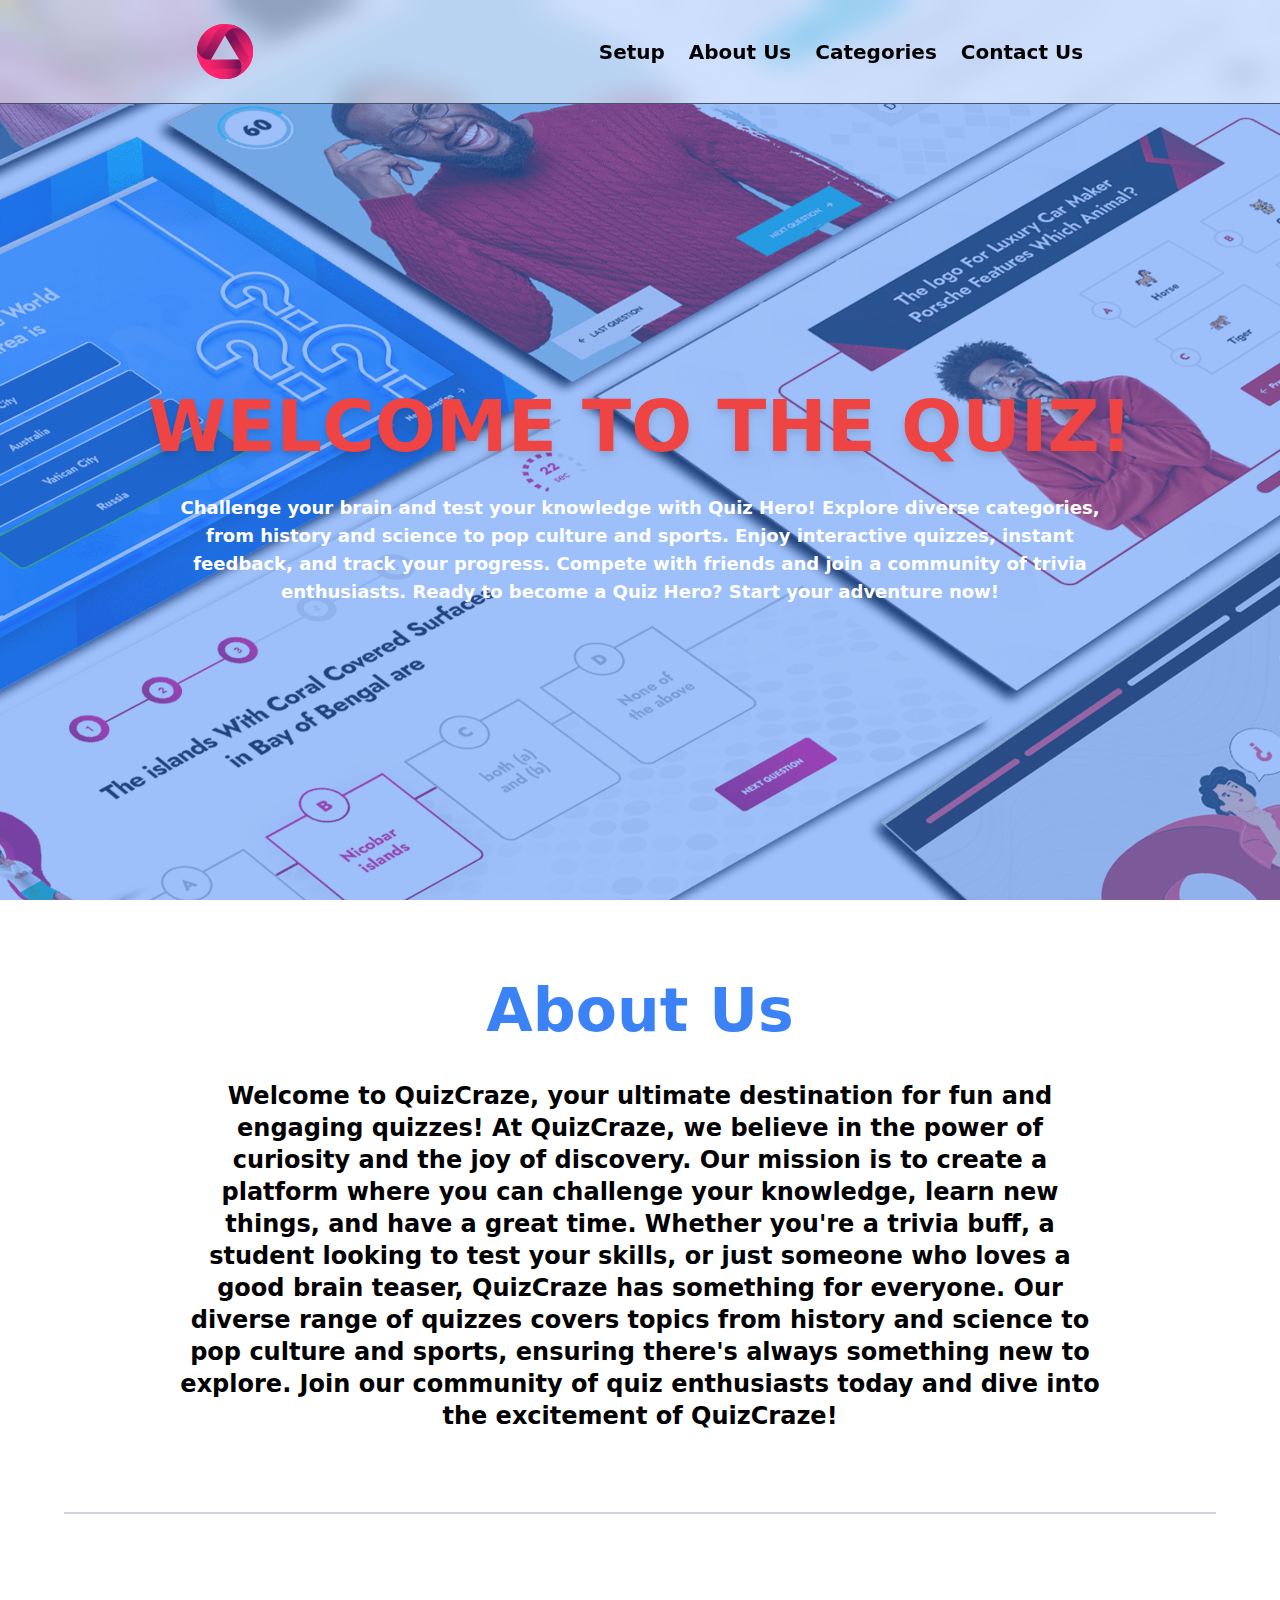
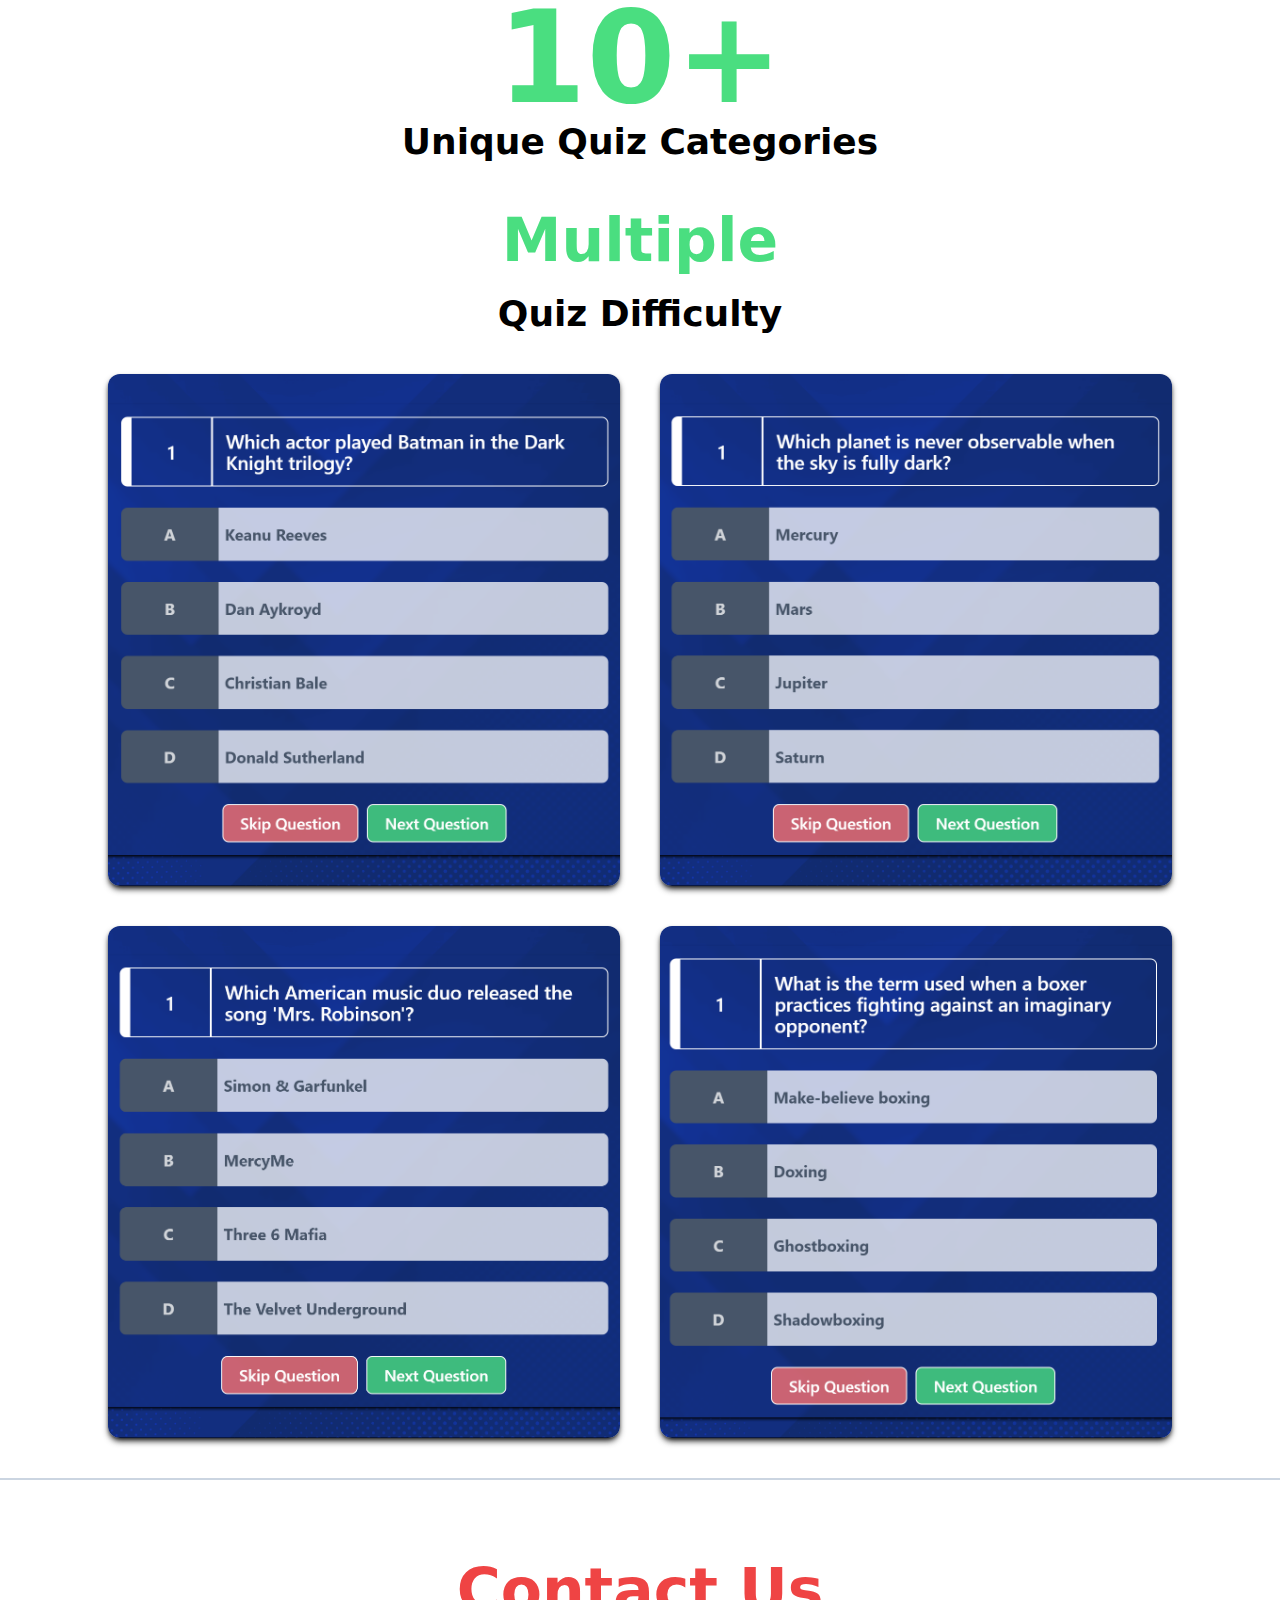
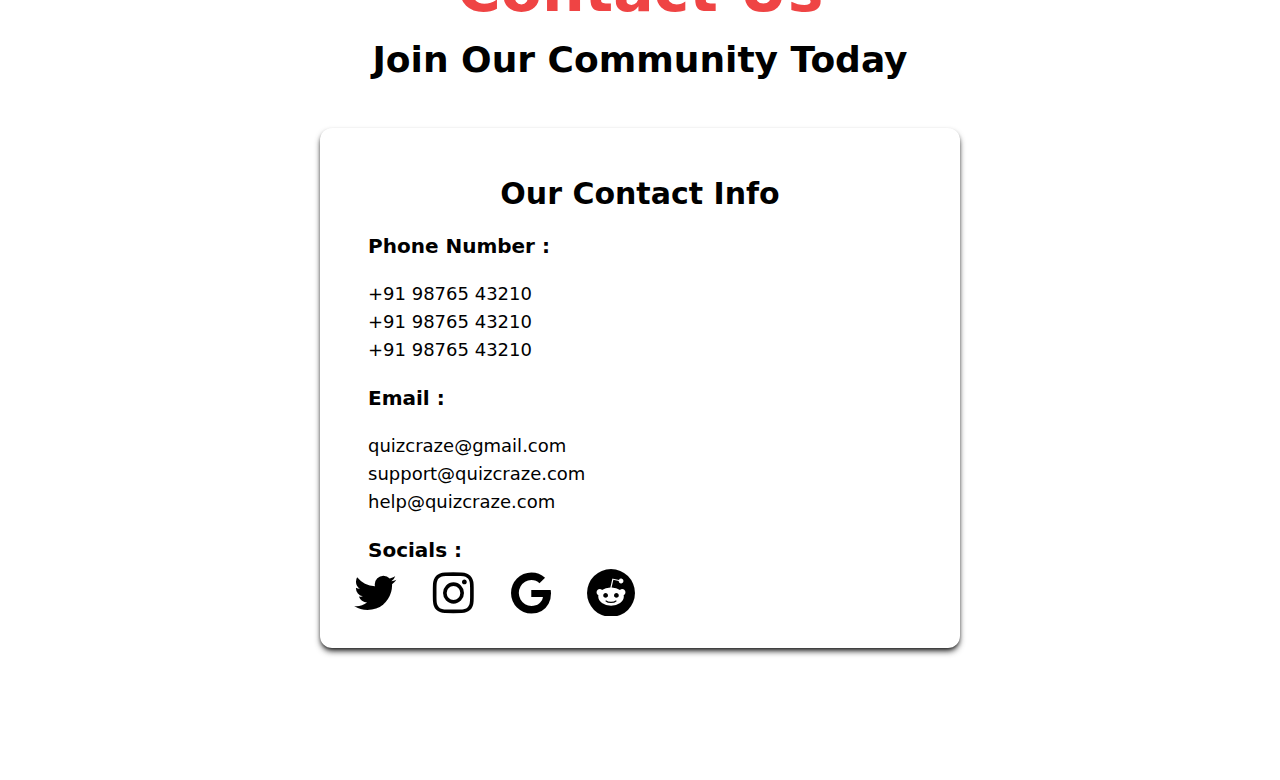
<file: index.html>
<!DOCTYPE html>
<html lang="en" class="scroll-smooth">

<head>
  <meta charset="UTF-8" />
  <meta name="viewport" content="width=device-width, initial-scale=1.0" />
  <title>QuizCraze | Home</title>
  <link rel="stylesheet" href="/src/output.css" />
  <link rel="stylesheet" href="https://cdnjs.cloudflare.com/ajax/libs/font-awesome/4.7.0/css/font-awesome.min.css">
  <link rel="stylesheet" href="index.css" />
  <script src="index.js" defer></script>
  <link rel="icon" href="/public/logo.png">
</head>

<body>

  <!-- Navbar -->
  <div
    class="p-6 w-full flex justify-between sm:justify-around items-center border-b-[1px] border-slate-600 backdrop-blur-md z-50 fixed text-xl bg-white/50">
    <div>
      <a href="index.html"><img src="/public/logo.png" alt="logo" /></a>
    </div>

    <div class="sm:flex gap-6 items-center font-semibold hidden">
      <a href="/setup.html" class="hover:underline">
        <div>Setup</div>
      </a>
      <a href="/index.html#about" class="hover:underline">
        <div>About Us</div>
      </a>
      <a href="/index.html#category" class="hover:underline">
        <div>Categories</div>
      </a>
      <a href="/index.html#contact" class="hover:underline">
        <div>Contact Us</div>
      </a>
    </div>

    <div class="sm:hidden cursor-pointer" onclick="toggleHamburger(this)">
      <div class="bar1"></div>
      <div class="bar2"></div>
      <div class="bar3"></div>
    </div>

    <div class="hidden absolute top-0 left-0 text-nowrap min-w-[50vw]" id="hamburger-menu">
      <div
        class="h-screen absolute p-10 max-w-[85vw] min-w-[50vw] left-0 top-0 z-50 bg-[#242323e0] backdrop-blur-xl flex flex-col gap-20 items-center transition-all duration-500">
        <div>
          <img src="/public/logo.png" alt="logo" />
        </div>

        <div class="flex flex-col gap-6 items-center font-semibold text-white">
          <a href="/setup.html" class="hover:underline">
            <div>Setup</div>
          </a>
          <a href="/index.html#about" class="hover:underline">
            <div>About Us</div>
          </a>
          <a href="/index.html#category" class="hover:underline">
            <div>Categories</div>
          </a>
          <a href="/index.html#contact" class="hover:underline">
            <div>Contact Us</div>
          </a>
        </div>
      </div>
    </div>
  </div>

  <!-- Hero Section -->
  <div class="h-screen w-full hero flex items-center justify-center relative">
    <div class="absolute w-full h-screen bg-blue-500/50 -z-0"></div>
    <div class="text-center md:pt-32 relative z-10 max-w-[1000px]">
      <h1 class="font-bold drop-shadow-lg text-4xl md:text-7xl text-red-500">
        WELCOME TO THE QUIZ!
      </h1>
      <p class="px-6 md:mx-30 my-4 md:my-8 text-base md:text-lg text-white font-bold w-full">
        Challenge your brain and test your knowledge with Quiz Hero! Explore
        diverse categories, from history and science to pop culture and
        sports. Enjoy interactive quizzes, instant feedback, and track your
        progress. Compete with friends and join a community of trivia
        enthusiasts. Ready to become a Quiz Hero? Start your adventure now!
      </p>
    </div>
  </div>

  <!-- About Us Section -->
  <div class="w-[90%] mx-auto py-20 flex justify-center items-center flex-col gap-10 border-b-2 border-slate-300"
    id="about">
    <h1 class="text-center text-6xl text-wrap font-bold text-blue-500">About Us</h1>
    <p class="max-w-[80%] text-center text-2xl font-semibold">Welcome to QuizCraze, your ultimate destination for fun
      and engaging quizzes! At QuizCraze, we believe in the power of
      curiosity and the joy of discovery. Our mission is to create a platform where you can challenge your knowledge,
      learn
      new things, and have a great time. Whether you're a trivia buff, a student looking to test your skills, or just
      someone
      who loves a good brain teaser, QuizCraze has something for everyone. Our diverse range of quizzes covers topics
      from
      history and science to pop culture and sports, ensuring there's always something new to explore. Join our
      community of
      quiz enthusiasts today and dive into the excitement of QuizCraze!
    </p>
  </div>

  <!-- Categories section -->
  <div class=" pt-20 w-full border-b-2 border-slate-300" id="category">
    <h1 class="text-center text-9xl text-green-400 font-bold">10+</h1>
    <h1 class="text-center text-4xl font-semibold ">Unique Quiz Categories</h1>
    <br>
    <br>
    <h1 class="text-center text-6xl text-green-400 font-bold">Multiple</h1>
    <br>
    <h1 class="text-center text-4xl font-semibold ">Quiz Difficulty</h1>

    <div class="flex flex-wrap gap-10 justify-center items-center w-full py-10">
      <img src="/public/category 1.png" class="w-[90%] sm:w-[40%] rounded-xl shadow-md shadow-black/80"
        alt="category 1">
      <img src="/public/category 2.png" class="w-[90%] sm:w-[40%] rounded-xl shadow-md shadow-black/80"
        alt="category 1">
      <img src="/public/category 3.png" class="w-[90%] sm:w-[40%] rounded-xl shadow-md shadow-black/80"
        alt="category 1">
      <img src="/public/category 4.png" class="w-[90%] sm:w-[40%] rounded-xl shadow-md shadow-black/80"
        alt="category 1">
    </div>
  </div>

  <!-- Contact Section -->
  <div class="py-20 min-h-screen flex items-center flex-col" id="contact">
    <h1 class="text-center text-6xl text-red-500 font-bold">Contact Us</h1>
    <h1 class="text-center text-4xl font-semibold pt-5">Join Our Community Today</h1>
    <br>
    <br>
    <div class="min-w-[50%] p-12 shadow-md shadow-black/80 flex flex-col gap-5 justify-center rounded-xl">
      <h3 class="text-3xl font-bold text-center">Our Contact Info</h3>
      <h5 class="text-xl font-semibold">Phone Number :</h5>
      <div>

        <p class="text-lg ">+91 98765 43210</p>
        <p class="text-lg ">+91 98765 43210</p>
        <p class="text-lg ">+91 98765 43210</p>
      </div>
      <h5 class="text-xl font-semibold">Email :</h5>
      <div>

        <p class="text-lg ">quizcraze@gmail.com</p>
        <p class="text-lg ">support@quizcraze.com</p>
        <p class="text-lg ">help@quizcraze.com</p>
      </div>
      <h5 class="text-xl font-semibold">Socials :</h5>
      <div class="flex flex-wrap gap-16 items-center justify-start">

        <a href="https://www.x.com" class="fa fa-twitter scale-[3]"></a>
        <a href="https://www.instagram.com" class="fa fa-instagram scale-[3]"></a>
        <a href="https://www.gmail.com" class="fa fa-google scale-[3]"></a>
        <a href="https://www.reddit.com" class="fa fa-reddit scale-[3]"></a>
      </div>
    </div>
</body>

</html>
</file>
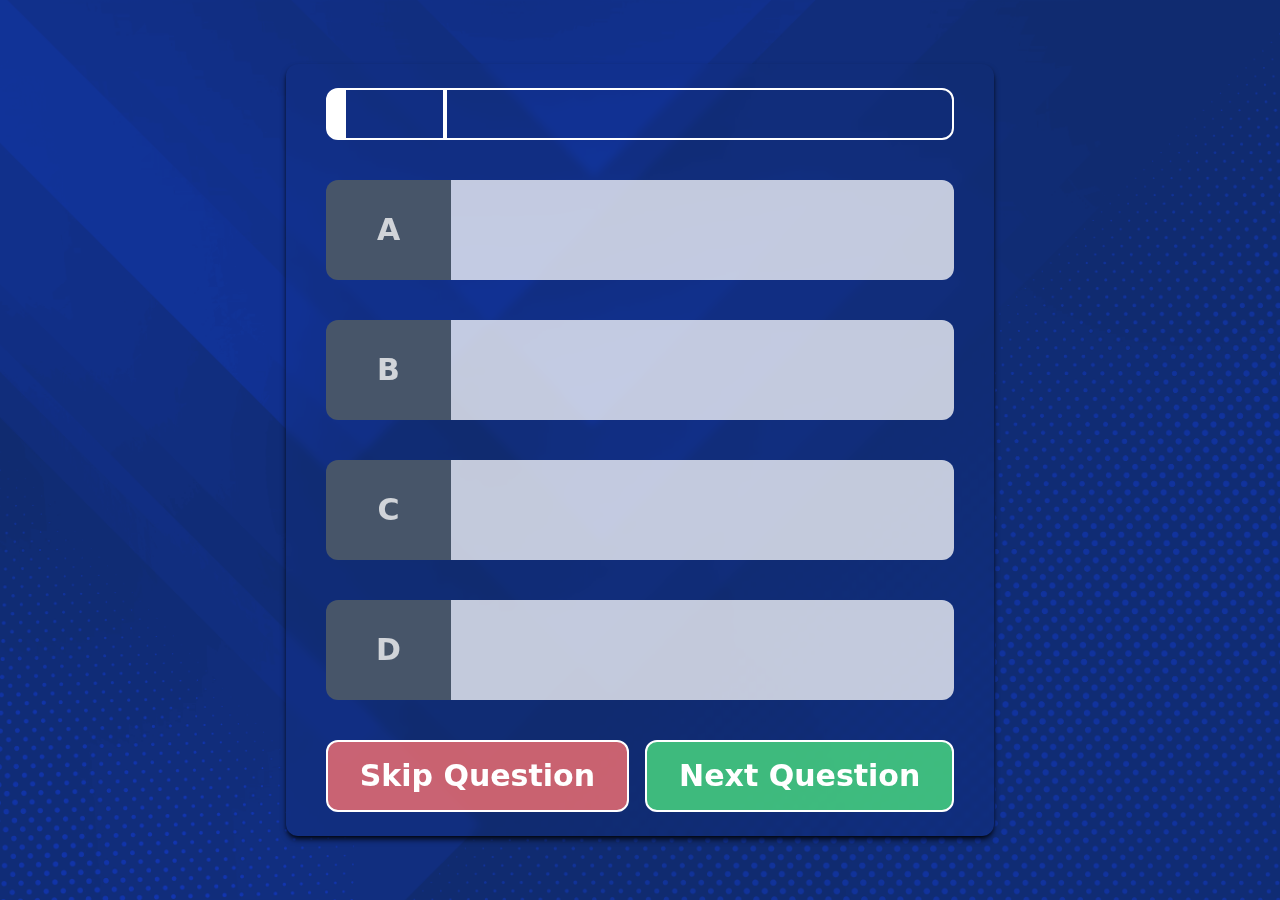
<file: quiz.html>
<!DOCTYPE html>
<html lang="en">

<head>
    <meta charset="UTF-8">
    <meta name="viewport" content="width=device-width, initial-scale=1.0">
    <title>QuizCraze | Quiz</title>
    <link rel="stylesheet" href="/src/output.css">
    <link rel="stylesheet" href="quiz.css">
    <script src="quiz.js" defer></script>
    <link rel="icon" href="/public/logo.png">
</head>

<body>
    <div class="quiz-bg min-h-screen flex flex-col items-center justify-center">
        <div
            class="backdrop-blur-sm max-w-[1000px] min-w-[50%] py-6 shadow-md shadow-black/80 rounded-xl p-10 flex flex-col items-center justify-center gap-10">

            <div class="flex w-full">

                <div class="w-[20%] text-4xl font-semibold text-white border-2 border-white rounded-tl-xl rounded-bl-xl p-6 border-l-[20px] flex justify-center items-center"
                    id="question-number">
                </div>
                <div class="w-[90%] text-4xl font-semibold text-white border-2 border-white rounded-tr-xl rounded-br-xl p-6"
                    id="question">
                </div>
            </div>
            <div id="option-wrapper" class=" flex flex-col justify-center items-center gap-10 w-full">
                <div class="flex w-full">
                    <div
                        class="bg-slate-600 w-[20%] min-h-[100px] rounded-tl-xl rounded-bl-xl flex justify-center items-center text-white/75 font-bold text-3xl py-4">
                        A</div>
                    <div
                        class="bg-white/75 w-[80%] min-h-[100px] rounded-tr-xl rounded-br-xl flex px-3 items-center text-slate-600 font-bold text-3xl option cursor-pointer py-4">
                    </div>
                </div>
                <div class="flex w-full">
                    <div
                        class="bg-slate-600 w-[20%] min-h-[100px] rounded-tl-xl rounded-bl-xl flex justify-center items-center text-white/75 font-bold text-3xl py-4">
                        B</div>
                    <div
                        class="bg-white/75 w-[80%] min-h-[100px] rounded-tr-xl rounded-br-xl flex px-3 items-center text-slate-600 font-bold text-3xl option cursor-pointer py-4">
                    </div>
                </div>
                <div class="flex w-full">
                    <div
                        class="bg-slate-600 w-[20%] min-h-[100px] rounded-tl-xl rounded-bl-xl flex justify-center items-center text-white/75 font-bold text-3xl py-4">
                        C</div>
                    <div
                        class="bg-white/75 w-[80%] min-h-[100px] rounded-tr-xl rounded-br-xl flex px-3 items-center text-slate-600 font-bold text-3xl option cursor-pointer py-4">
                    </div>
                </div>
                <div class="flex w-full">
                    <div
                        class="bg-slate-600 w-[20%] min-h-[100px] rounded-tl-xl rounded-bl-xl flex justify-center items-center text-white/75 font-bold text-3xl py-4">
                        D</div>
                    <div
                        class="bg-white/75 w-[80%] min-h-[100px] rounded-tr-xl rounded-br-xl flex px-3 items-center text-slate-600 font-bold text-3xl option cursor-pointer py-4">
                    </div>
                </div>
            </div>
            <div class="flex flex-wrap gap-4">

                <div>
                    <button id="skip"
                        class="text-3xl text-white font-semibold border-2 border-white rounded-xl p-4 px-8 bg-red-400/80 hover:bg-red-600">
                        Skip Question
                    </button>
                </div>
                <div id="next" class="pointer-events-none">
                    <button
                        class="text-3xl text-white font-semibold border-2 border-white rounded-xl p-4 px-8 bg-green-400/80 hover:bg-green-600">
                        Next Question
                    </button>
                </div>
            </div>
        </div>
    </div>
</body>

</html>
</file>
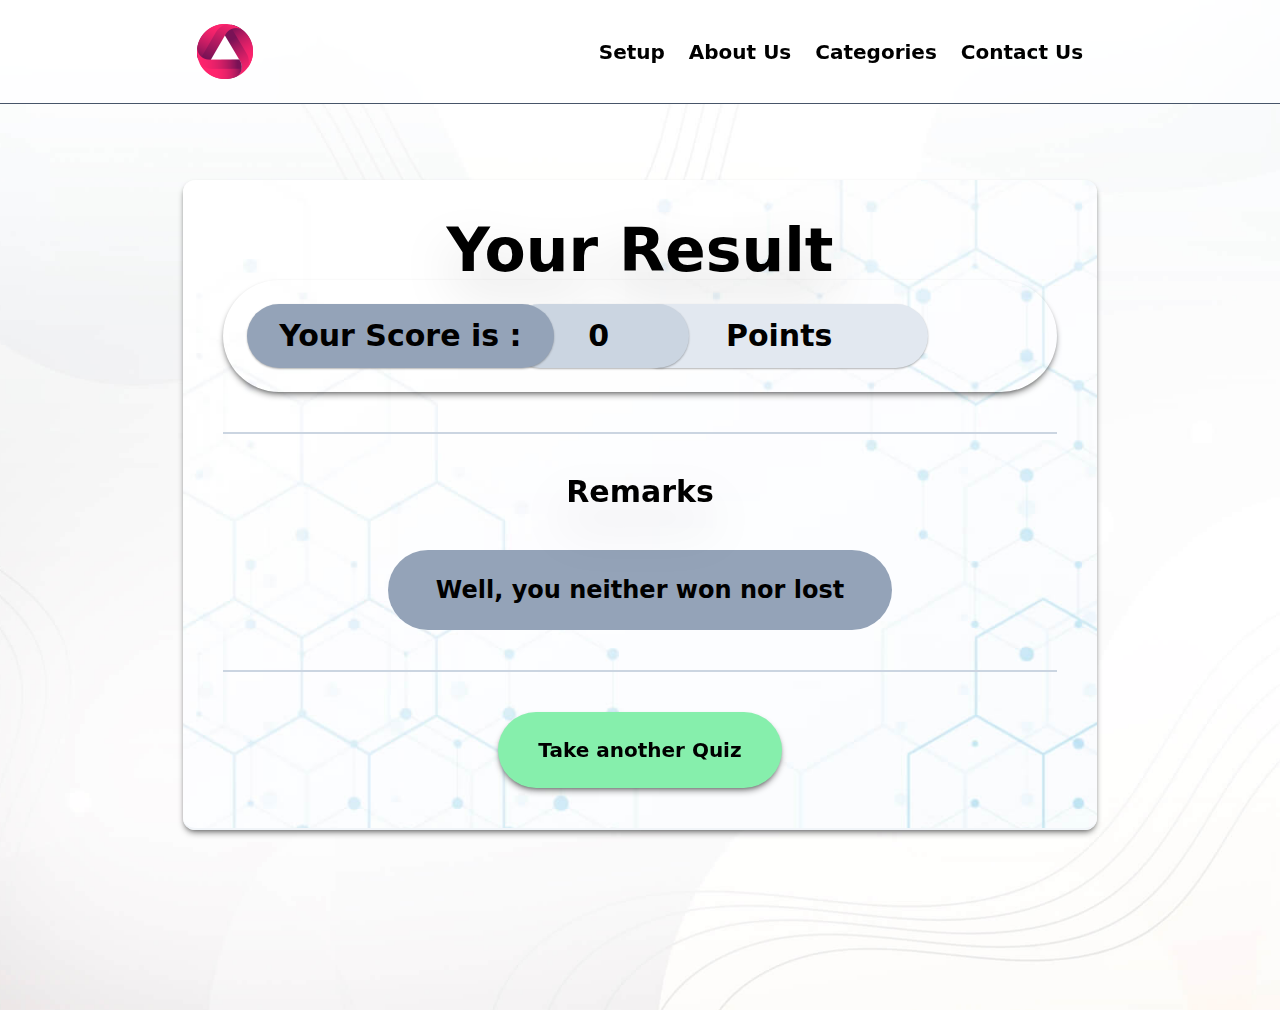
<file: result.html>
<!DOCTYPE html>
<html lang="en">

<head>
    <meta charset="UTF-8">
    <meta name="viewport" content="width=device-width, initial-scale=1.0">
    <title>QuizCraze | Result</title>
    <link rel="stylesheet" href="/src/output.css">
    <link rel="stylesheet" href="result.css">
    <script src="result.js" defer></script>
    <script src="index.js" defer></script>
    <link rel="icon" href="/public/logo.png">
</head>

<body>
    <!-- Navbar -->
    <div
        class="p-6 w-full flex justify-between sm:justify-around items-center border-b-[1px] border-slate-600 backdrop-blur-md z-50 fixed text-xl bg-white/50">
        <div>
            <a href="index.html"><img src="/public/logo.png" alt="logo" /></a>
        </div>

        <div class="sm:flex gap-6 items-center font-semibold hidden">
            <a href="/setup.html" class="hover:underline">
                <div>Setup</div>
            </a>
            <a href="/index.html#about" class="hover:underline">
                <div>About Us</div>
            </a>
            <a href="/index.html#category" class="hover:underline">
                <div>Categories</div>
            </a>
            <a href="/index.html#contact" class="hover:underline">
                <div>Contact Us</div>
            </a>
        </div>

        <div class="sm:hidden cursor-pointer" onclick="toggleHamburger(this)">
            <div class="bar1"></div>
            <div class="bar2"></div>
            <div class="bar3"></div>
        </div>

        <div class="hidden absolute top-0 left-0 text-nowrap min-w-[50vw]" id="hamburger-menu">
            <div
                class="h-screen absolute p-10 max-w-[85vw] min-w-[50vw] left-0 top-0 z-50 bg-[#242323e0] backdrop-blur-xl flex flex-col gap-20 items-center transition-all duration-500">
                <div>
                    <img src="/public/logo.png" alt="logo" />
                </div>

                <div class="flex flex-col gap-6 items-center font-semibold text-white">
                    <a href="/setup.html" class="hover:underline">
                        <div>Setup</div>
                    </a>
                    <a href="/index.html#about" class="hover:underline">
                        <div>About Us</div>
                    </a>
                    <a href="/index.html#category" class="hover:underline">
                        <div>Catogories</div>
                    </a>
                    <a href="/index.html#contact" class="hover:underline">
                        <div>Contact Us</div>
                    </a>
                </div>
            </div>
        </div>
    </div>

    <div class="result-bg min-h-screen w-full flex justify-center py-[20vh]">
        <div id="result-box-bg"
            class="min-h-[50vh] min-w-[60%] flex flex-col gap-10 items-center justify-center text-4xl md:text-5xl rounded-xl shadow-md shadow-black/40 p-4 md:p-10 border-b-2 border-slate-100 px-6">
            <div class="border-b-2 border-slate-300 pb-10">

                <h1 class="text-center font-semibold text-6xl drop-shadow-2xl">Your Result</h1>
                <div
                    class="flex flex-col sm:flex-row items-center w-full sm:shadow-md sm:shadow-black/40 sm:rounded-full sm:p-6">
                    <div class="w-full sm:w-auto flex justify-center md:justify-start">
                        <div
                            class="rounded-full shadow-sm shadow-black/30 p-4 flex bg-slate-400 z-50 w-full sm:w-auto text-3xl font-semibold h-16 justify-center items-center sm:px-8 text-nowrap">
                            Your Score is :
                        </div>
                    </div>
                    <div class="w-full sm:w-auto flex justify-center md:justify-center">
                        <div id="result"
                            class="rounded-full shadow-sm shadow-black/30 p-4 sm:px-20 bg-slate-300 z-40 text-center flex justify-center items-center w-full sm:w-auto text-3xl font-semibold h-16 sm:-left-[25%] sm:relative">
                        </div>
                    </div>
                    <div class="w-full sm:w-auto flex justify-center md:justify-end">
                        <div
                            class="rounded-full shadow-sm shadow-black/30 p-4 flex bg-slate-200 z-30 w-full sm:w-auto justify-center items-center text-3xl font-semibold h-16 sm:-left-[35%] sm:relative sm:px-24">
                            Points</div>
                    </div>
                </div>
            </div>

            <div class="border-b-2 border-slate-300 pb-10 flex flex-col justify-center items-center w-full gap-10">


                <h1 class="text-center font-semibold text-3xl drop-shadow-2xl">Remarks</h1>
                <div id="remarks" class="rounded-full p-6 text-2xl bg-slate-400 font-semibold px-12"></div>

            </div>

            <a href="/setup.html"><button
                    class="text-xl font-semibold shadow-md shadow-black/40 backdrop-blur-md rounded-full p-6 px-10 bg-green-300">Take
                    another Quiz</button></a>

        </div>
    </div>


</body>

</html>
</file>
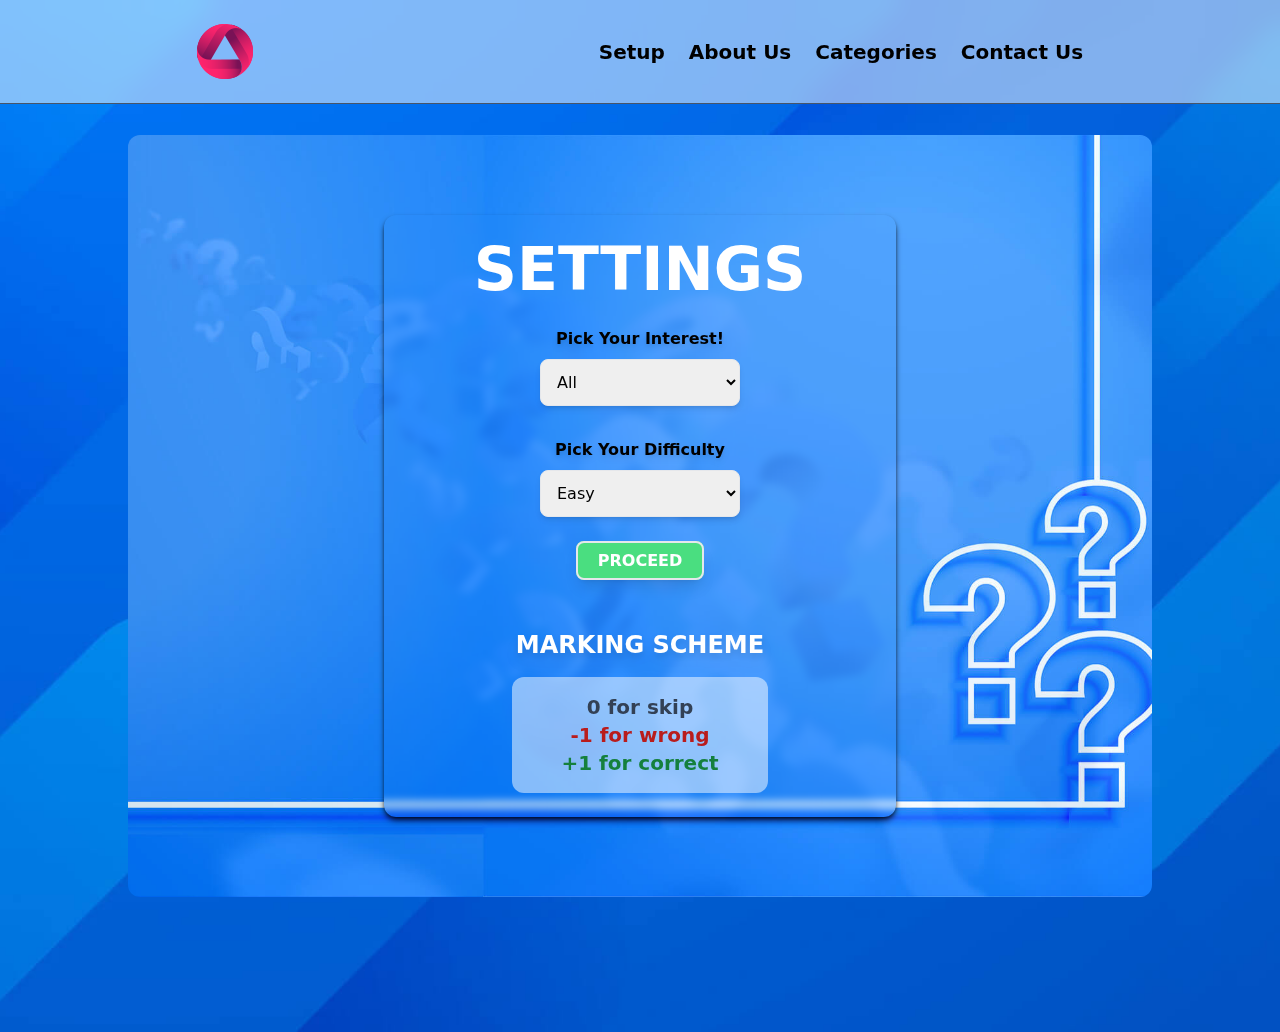
<file: setup.html>
<!DOCTYPE html>
<html lang="en">

<head>
  <meta charset="UTF-8">
  <meta name="viewport" content="width=device-width, initial-scale=1.0">
  <title>QuizCraze | Setup</title>
  <link rel="stylesheet" href="/src/output.css">
  <link rel="stylesheet" href="setup.css">
  <script src="setup.js" defer></script>
  <script src="index.js" defer></script>
  <link rel="icon" href="/public/logo.png">
</head>

<body>

  <!-- Navbar -->
  <div
    class="p-6 w-full flex justify-between sm:justify-around items-center border-b-[1px] border-slate-600 backdrop-blur-md z-50 fixed text-xl bg-white/50">
    <div>
      <a href="index.html"><img src="/public/logo.png" alt="logo" /></a>
    </div>

    <div class="sm:flex gap-6 items-center font-semibold hidden">
      <a href="/setup.html" class="hover:underline">
        <div>Setup</div>
      </a>
      <a href="/index.html#about" class="hover:underline">
        <div>About Us</div>
      </a>
      <a href="/index.html#category" class="hover:underline">
        <div>Categories</div>
      </a>
      <a href="/index.html#contact" class="hover:underline">
        <div>Contact Us</div>
      </a>
    </div>

    <div class="sm:hidden cursor-pointer" onclick="toggleHamburger(this)">
      <div class="bar1"></div>
      <div class="bar2"></div>
      <div class="bar3"></div>
    </div>

    <div class="hidden absolute top-0 left-0 text-nowrap min-w-[50vw]" id="hamburger-menu">
      <div
        class="h-screen absolute p-10 max-w-[85vw] min-w-[50vw] left-0 top-0 z-50 bg-[#242323e0] backdrop-blur-xl flex flex-col gap-20 items-center transition-all duration-500">
        <div>
          <img src="/public/logo.png" alt="logo" />
        </div>

        <div class="flex flex-col gap-6 items-center font-semibold text-white">
          <a href="/setup.html" class="hover:underline">
            <div>Setup</div>
          </a>
          <a href="/index.html#about" class="hover:underline">
            <div>About Us</div>
          </a>
          <a href="/index.html#category" class="hover:underline">
            <div>Catogories</div>
          </a>
          <a href="/index.html#contact" class="hover:underline">
            <div>Contact Us</div>
          </a>
        </div>
      </div>
    </div>
  </div>

  <div class="w-full setup-bg flex flex-col justify-center items-center">

    <div class="h-[15vh]"></div>

    <div class="w-[80%] setup-bg-2 flex flex-col justify-center items-center py-20 rounded-xl">

      <div class="backdrop-blur-sm max-w-[1000px] min-w-[50%] py-6 shadow-md shadow-black/80 rounded-xl">
        <h1 class="text-center text-6xl font-bold w-full text-white">SETTINGS</h1>
        <div class="text-center pt-5">

          <div>
            <label class="form-control w-full max-w-xs">
              <div class="label m-2">
                <span class="label-text font-bold drop-shadow-md">Pick Your Interest!</span>
              </div>
              <select class="select select-bordered border-[1px] p-3 shadow-md rounded-lg cursor-pointer w-[200px]"
                id="category">
                <option selected>All</option>
                <option>Music</option>
                <option>Sport and Leisure</option>
                <option>Film and TV</option>
                <option>Arts and Literature</option>
                <option>History</option>
                <option>Society and Culture</option>
                <option>Science</option>
                <option>Geography</option>
                <option>Food and Drink</option>
                <option>General Knowledge</option>
              </select>
            </label>
          </div>
          <div class="m-8">
            <label class="form-control w-full max-w-xs">
              <div class="label m-2">
                <span class="label-text font-bold drop-shadow-md">Pick Your Difficulty</span>
              </div>
              <select class="select select-bordered border-[1px] p-3 rounded-lg shadow-md cursor-pointer w-[200px]"
                id="difficulty">
                <option selected>Easy</option>
                <option>Medium</option>
                <option>Hard</option>

              </select>
            </label>
          </div>
          <div class=" m-auto mt-4 inline border-2 text-white font-bold px-5 py-2 bg-green-400 rounded-lg shadow-lg">
            <a href="/quiz.html" class="cursor-pointer"><button>PROCEED</button></a>
          </div>
        </div>
        <div class="text-center flex flex-col justify-center items-center">
          <h1 class="p-4 font-bold drop-shadow-lg mt-10 text-white text-2xl">MARKING SCHEME</h1>
          <div class="p-4 text-white text-xl font-semibold bg-white/50 rounded-xl min-w-[50%]">
            <p class="text-slate-700">0 for skip</p>
            <p class="text-red-700">-1 for wrong</p>
            <p class="text-green-700">+1 for correct</p>
          </div>
        </div>
      </div>
    </div>
    <div class="h-[15vh]"></div>
  </div>
</body>

</html>
</file>
<file: src/output.css>
/*
! tailwindcss v3.4.4 | MIT License | https://tailwindcss.com
*/

/*
1. Prevent padding and border from affecting element width. (https://github.com/mozdevs/cssremedy/issues/4)
2. Allow adding a border to an element by just adding a border-width. (https://github.com/tailwindcss/tailwindcss/pull/116)
*/

*,
::before,
::after {
  box-sizing: border-box;
  /* 1 */
  border-width: 0;
  /* 2 */
  border-style: solid;
  /* 2 */
  border-color: #e5e7eb;
  /* 2 */
}

::before,
::after {
  --tw-content: '';
}

/*
1. Use a consistent sensible line-height in all browsers.
2. Prevent adjustments of font size after orientation changes in iOS.
3. Use a more readable tab size.
4. Use the user's configured `sans` font-family by default.
5. Use the user's configured `sans` font-feature-settings by default.
6. Use the user's configured `sans` font-variation-settings by default.
7. Disable tap highlights on iOS
*/

html,
:host {
  line-height: 1.5;
  /* 1 */
  -webkit-text-size-adjust: 100%;
  /* 2 */
  -moz-tab-size: 4;
  /* 3 */
  -o-tab-size: 4;
     tab-size: 4;
  /* 3 */
  font-family: ui-sans-serif, system-ui, sans-serif, "Apple Color Emoji", "Segoe UI Emoji", "Segoe UI Symbol", "Noto Color Emoji";
  /* 4 */
  font-feature-settings: normal;
  /* 5 */
  font-variation-settings: normal;
  /* 6 */
  -webkit-tap-highlight-color: transparent;
  /* 7 */
}

/*
1. Remove the margin in all browsers.
2. Inherit line-height from `html` so users can set them as a class directly on the `html` element.
*/

body {
  margin: 0;
  /* 1 */
  line-height: inherit;
  /* 2 */
}

/*
1. Add the correct height in Firefox.
2. Correct the inheritance of border color in Firefox. (https://bugzilla.mozilla.org/show_bug.cgi?id=190655)
3. Ensure horizontal rules are visible by default.
*/

hr {
  height: 0;
  /* 1 */
  color: inherit;
  /* 2 */
  border-top-width: 1px;
  /* 3 */
}

/*
Add the correct text decoration in Chrome, Edge, and Safari.
*/

abbr:where([title]) {
  -webkit-text-decoration: underline dotted;
          text-decoration: underline dotted;
}

/*
Remove the default font size and weight for headings.
*/

h1,
h2,
h3,
h4,
h5,
h6 {
  font-size: inherit;
  font-weight: inherit;
}

/*
Reset links to optimize for opt-in styling instead of opt-out.
*/

a {
  color: inherit;
  text-decoration: inherit;
}

/*
Add the correct font weight in Edge and Safari.
*/

b,
strong {
  font-weight: bolder;
}

/*
1. Use the user's configured `mono` font-family by default.
2. Use the user's configured `mono` font-feature-settings by default.
3. Use the user's configured `mono` font-variation-settings by default.
4. Correct the odd `em` font sizing in all browsers.
*/

code,
kbd,
samp,
pre {
  font-family: ui-monospace, SFMono-Regular, Menlo, Monaco, Consolas, "Liberation Mono", "Courier New", monospace;
  /* 1 */
  font-feature-settings: normal;
  /* 2 */
  font-variation-settings: normal;
  /* 3 */
  font-size: 1em;
  /* 4 */
}

/*
Add the correct font size in all browsers.
*/

small {
  font-size: 80%;
}

/*
Prevent `sub` and `sup` elements from affecting the line height in all browsers.
*/

sub,
sup {
  font-size: 75%;
  line-height: 0;
  position: relative;
  vertical-align: baseline;
}

sub {
  bottom: -0.25em;
}

sup {
  top: -0.5em;
}

/*
1. Remove text indentation from table contents in Chrome and Safari. (https://bugs.chromium.org/p/chromium/issues/detail?id=999088, https://bugs.webkit.org/show_bug.cgi?id=201297)
2. Correct table border color inheritance in all Chrome and Safari. (https://bugs.chromium.org/p/chromium/issues/detail?id=935729, https://bugs.webkit.org/show_bug.cgi?id=195016)
3. Remove gaps between table borders by default.
*/

table {
  text-indent: 0;
  /* 1 */
  border-color: inherit;
  /* 2 */
  border-collapse: collapse;
  /* 3 */
}

/*
1. Change the font styles in all browsers.
2. Remove the margin in Firefox and Safari.
3. Remove default padding in all browsers.
*/

button,
input,
optgroup,
select,
textarea {
  font-family: inherit;
  /* 1 */
  font-feature-settings: inherit;
  /* 1 */
  font-variation-settings: inherit;
  /* 1 */
  font-size: 100%;
  /* 1 */
  font-weight: inherit;
  /* 1 */
  line-height: inherit;
  /* 1 */
  letter-spacing: inherit;
  /* 1 */
  color: inherit;
  /* 1 */
  margin: 0;
  /* 2 */
  padding: 0;
  /* 3 */
}

/*
Remove the inheritance of text transform in Edge and Firefox.
*/

button,
select {
  text-transform: none;
}

/*
1. Correct the inability to style clickable types in iOS and Safari.
2. Remove default button styles.
*/

button,
input:where([type='button']),
input:where([type='reset']),
input:where([type='submit']) {
  -webkit-appearance: button;
  /* 1 */
  background-color: transparent;
  /* 2 */
  background-image: none;
  /* 2 */
}

/*
Use the modern Firefox focus style for all focusable elements.
*/

:-moz-focusring {
  outline: auto;
}

/*
Remove the additional `:invalid` styles in Firefox. (https://github.com/mozilla/gecko-dev/blob/2f9eacd9d3d995c937b4251a5557d95d494c9be1/layout/style/res/forms.css#L728-L737)
*/

:-moz-ui-invalid {
  box-shadow: none;
}

/*
Add the correct vertical alignment in Chrome and Firefox.
*/

progress {
  vertical-align: baseline;
}

/*
Correct the cursor style of increment and decrement buttons in Safari.
*/

::-webkit-inner-spin-button,
::-webkit-outer-spin-button {
  height: auto;
}

/*
1. Correct the odd appearance in Chrome and Safari.
2. Correct the outline style in Safari.
*/

[type='search'] {
  -webkit-appearance: textfield;
  /* 1 */
  outline-offset: -2px;
  /* 2 */
}

/*
Remove the inner padding in Chrome and Safari on macOS.
*/

::-webkit-search-decoration {
  -webkit-appearance: none;
}

/*
1. Correct the inability to style clickable types in iOS and Safari.
2. Change font properties to `inherit` in Safari.
*/

::-webkit-file-upload-button {
  -webkit-appearance: button;
  /* 1 */
  font: inherit;
  /* 2 */
}

/*
Add the correct display in Chrome and Safari.
*/

summary {
  display: list-item;
}

/*
Removes the default spacing and border for appropriate elements.
*/

blockquote,
dl,
dd,
h1,
h2,
h3,
h4,
h5,
h6,
hr,
figure,
p,
pre {
  margin: 0;
}

fieldset {
  margin: 0;
  padding: 0;
}

legend {
  padding: 0;
}

ol,
ul,
menu {
  list-style: none;
  margin: 0;
  padding: 0;
}

/*
Reset default styling for dialogs.
*/

dialog {
  padding: 0;
}

/*
Prevent resizing textareas horizontally by default.
*/

textarea {
  resize: vertical;
}

/*
1. Reset the default placeholder opacity in Firefox. (https://github.com/tailwindlabs/tailwindcss/issues/3300)
2. Set the default placeholder color to the user's configured gray 400 color.
*/

input::-moz-placeholder, textarea::-moz-placeholder {
  opacity: 1;
  /* 1 */
  color: #9ca3af;
  /* 2 */
}

input::placeholder,
textarea::placeholder {
  opacity: 1;
  /* 1 */
  color: #9ca3af;
  /* 2 */
}

/*
Set the default cursor for buttons.
*/

button,
[role="button"] {
  cursor: pointer;
}

/*
Make sure disabled buttons don't get the pointer cursor.
*/

:disabled {
  cursor: default;
}

/*
1. Make replaced elements `display: block` by default. (https://github.com/mozdevs/cssremedy/issues/14)
2. Add `vertical-align: middle` to align replaced elements more sensibly by default. (https://github.com/jensimmons/cssremedy/issues/14#issuecomment-634934210)
   This can trigger a poorly considered lint error in some tools but is included by design.
*/

img,
svg,
video,
canvas,
audio,
iframe,
embed,
object {
  display: block;
  /* 1 */
  vertical-align: middle;
  /* 2 */
}

/*
Constrain images and videos to the parent width and preserve their intrinsic aspect ratio. (https://github.com/mozdevs/cssremedy/issues/14)
*/

img,
video {
  max-width: 100%;
  height: auto;
}

/* Make elements with the HTML hidden attribute stay hidden by default */

[hidden] {
  display: none;
}

*, ::before, ::after {
  --tw-border-spacing-x: 0;
  --tw-border-spacing-y: 0;
  --tw-translate-x: 0;
  --tw-translate-y: 0;
  --tw-rotate: 0;
  --tw-skew-x: 0;
  --tw-skew-y: 0;
  --tw-scale-x: 1;
  --tw-scale-y: 1;
  --tw-pan-x:  ;
  --tw-pan-y:  ;
  --tw-pinch-zoom:  ;
  --tw-scroll-snap-strictness: proximity;
  --tw-gradient-from-position:  ;
  --tw-gradient-via-position:  ;
  --tw-gradient-to-position:  ;
  --tw-ordinal:  ;
  --tw-slashed-zero:  ;
  --tw-numeric-figure:  ;
  --tw-numeric-spacing:  ;
  --tw-numeric-fraction:  ;
  --tw-ring-inset:  ;
  --tw-ring-offset-width: 0px;
  --tw-ring-offset-color: #fff;
  --tw-ring-color: rgb(59 130 246 / 0.5);
  --tw-ring-offset-shadow: 0 0 #0000;
  --tw-ring-shadow: 0 0 #0000;
  --tw-shadow: 0 0 #0000;
  --tw-shadow-colored: 0 0 #0000;
  --tw-blur:  ;
  --tw-brightness:  ;
  --tw-contrast:  ;
  --tw-grayscale:  ;
  --tw-hue-rotate:  ;
  --tw-invert:  ;
  --tw-saturate:  ;
  --tw-sepia:  ;
  --tw-drop-shadow:  ;
  --tw-backdrop-blur:  ;
  --tw-backdrop-brightness:  ;
  --tw-backdrop-contrast:  ;
  --tw-backdrop-grayscale:  ;
  --tw-backdrop-hue-rotate:  ;
  --tw-backdrop-invert:  ;
  --tw-backdrop-opacity:  ;
  --tw-backdrop-saturate:  ;
  --tw-backdrop-sepia:  ;
  --tw-contain-size:  ;
  --tw-contain-layout:  ;
  --tw-contain-paint:  ;
  --tw-contain-style:  ;
}

::backdrop {
  --tw-border-spacing-x: 0;
  --tw-border-spacing-y: 0;
  --tw-translate-x: 0;
  --tw-translate-y: 0;
  --tw-rotate: 0;
  --tw-skew-x: 0;
  --tw-skew-y: 0;
  --tw-scale-x: 1;
  --tw-scale-y: 1;
  --tw-pan-x:  ;
  --tw-pan-y:  ;
  --tw-pinch-zoom:  ;
  --tw-scroll-snap-strictness: proximity;
  --tw-gradient-from-position:  ;
  --tw-gradient-via-position:  ;
  --tw-gradient-to-position:  ;
  --tw-ordinal:  ;
  --tw-slashed-zero:  ;
  --tw-numeric-figure:  ;
  --tw-numeric-spacing:  ;
  --tw-numeric-fraction:  ;
  --tw-ring-inset:  ;
  --tw-ring-offset-width: 0px;
  --tw-ring-offset-color: #fff;
  --tw-ring-color: rgb(59 130 246 / 0.5);
  --tw-ring-offset-shadow: 0 0 #0000;
  --tw-ring-shadow: 0 0 #0000;
  --tw-shadow: 0 0 #0000;
  --tw-shadow-colored: 0 0 #0000;
  --tw-blur:  ;
  --tw-brightness:  ;
  --tw-contrast:  ;
  --tw-grayscale:  ;
  --tw-hue-rotate:  ;
  --tw-invert:  ;
  --tw-saturate:  ;
  --tw-sepia:  ;
  --tw-drop-shadow:  ;
  --tw-backdrop-blur:  ;
  --tw-backdrop-brightness:  ;
  --tw-backdrop-contrast:  ;
  --tw-backdrop-grayscale:  ;
  --tw-backdrop-hue-rotate:  ;
  --tw-backdrop-invert:  ;
  --tw-backdrop-opacity:  ;
  --tw-backdrop-saturate:  ;
  --tw-backdrop-sepia:  ;
  --tw-contain-size:  ;
  --tw-contain-layout:  ;
  --tw-contain-paint:  ;
  --tw-contain-style:  ;
}

.pointer-events-none {
  pointer-events: none;
}

.fixed {
  position: fixed;
}

.absolute {
  position: absolute;
}

.relative {
  position: relative;
}

.left-0 {
  left: 0px;
}

.top-0 {
  top: 0px;
}

.-z-0 {
  z-index: 0;
}

.z-10 {
  z-index: 10;
}

.z-30 {
  z-index: 30;
}

.z-40 {
  z-index: 40;
}

.z-50 {
  z-index: 50;
}

.m-2 {
  margin: 0.5rem;
}

.m-8 {
  margin: 2rem;
}

.m-auto {
  margin: auto;
}

.mx-auto {
  margin-left: auto;
  margin-right: auto;
}

.my-4 {
  margin-top: 1rem;
  margin-bottom: 1rem;
}

.mt-10 {
  margin-top: 2.5rem;
}

.mt-4 {
  margin-top: 1rem;
}

.inline {
  display: inline;
}

.flex {
  display: flex;
}

.hidden {
  display: none;
}

.h-16 {
  height: 4rem;
}

.h-\[100px\] {
  height: 100px;
}

.h-\[15vh\] {
  height: 15vh;
}

.h-screen {
  height: 100vh;
}

.min-h-\[50vh\] {
  min-height: 50vh;
}

.min-h-screen {
  min-height: 100vh;
}

.min-h-\[100px\] {
  min-height: 100px;
}

.w-\[20\%\] {
  width: 20%;
}

.w-\[200px\] {
  width: 200px;
}

.w-\[80\%\] {
  width: 80%;
}

.w-\[90\%\] {
  width: 90%;
}

.w-full {
  width: 100%;
}

.min-w-\[50\%\] {
  min-width: 50%;
}

.min-w-\[50vw\] {
  min-width: 50vw;
}

.min-w-\[60\%\] {
  min-width: 60%;
}

.max-w-\[1000px\] {
  max-width: 1000px;
}

.max-w-\[80\%\] {
  max-width: 80%;
}

.max-w-\[85vw\] {
  max-width: 85vw;
}

.max-w-xs {
  max-width: 20rem;
}

.scale-\[3\] {
  --tw-scale-x: 3;
  --tw-scale-y: 3;
  transform: translate(var(--tw-translate-x), var(--tw-translate-y)) rotate(var(--tw-rotate)) skewX(var(--tw-skew-x)) skewY(var(--tw-skew-y)) scaleX(var(--tw-scale-x)) scaleY(var(--tw-scale-y));
}

.cursor-pointer {
  cursor: pointer;
}

.flex-col {
  flex-direction: column;
}

.flex-wrap {
  flex-wrap: wrap;
}

.items-center {
  align-items: center;
}

.justify-start {
  justify-content: flex-start;
}

.justify-center {
  justify-content: center;
}

.justify-between {
  justify-content: space-between;
}

.gap-10 {
  gap: 2.5rem;
}

.gap-16 {
  gap: 4rem;
}

.gap-20 {
  gap: 5rem;
}

.gap-4 {
  gap: 1rem;
}

.gap-5 {
  gap: 1.25rem;
}

.gap-6 {
  gap: 1.5rem;
}

.scroll-smooth {
  scroll-behavior: smooth;
}

.text-wrap {
  text-wrap: wrap;
}

.text-nowrap {
  text-wrap: nowrap;
}

.rounded-full {
  border-radius: 9999px;
}

.rounded-lg {
  border-radius: 0.5rem;
}

.rounded-xl {
  border-radius: 0.75rem;
}

.rounded-bl-xl {
  border-bottom-left-radius: 0.75rem;
}

.rounded-br-xl {
  border-bottom-right-radius: 0.75rem;
}

.rounded-tl-xl {
  border-top-left-radius: 0.75rem;
}

.rounded-tr-xl {
  border-top-right-radius: 0.75rem;
}

.border-2 {
  border-width: 2px;
}

.border-\[1px\] {
  border-width: 1px;
}

.border-b-2 {
  border-bottom-width: 2px;
}

.border-b-\[1px\] {
  border-bottom-width: 1px;
}

.border-l-\[20px\] {
  border-left-width: 20px;
}

.border-slate-100 {
  --tw-border-opacity: 1;
  border-color: rgb(241 245 249 / var(--tw-border-opacity));
}

.border-slate-300 {
  --tw-border-opacity: 1;
  border-color: rgb(203 213 225 / var(--tw-border-opacity));
}

.border-slate-600 {
  --tw-border-opacity: 1;
  border-color: rgb(71 85 105 / var(--tw-border-opacity));
}

.border-white {
  --tw-border-opacity: 1;
  border-color: rgb(255 255 255 / var(--tw-border-opacity));
}

.bg-\[\#242323e0\] {
  background-color: #242323e0;
}

.bg-blue-500\/50 {
  background-color: rgb(59 130 246 / 0.5);
}

.bg-green-300 {
  --tw-bg-opacity: 1;
  background-color: rgb(134 239 172 / var(--tw-bg-opacity));
}

.bg-green-400 {
  --tw-bg-opacity: 1;
  background-color: rgb(74 222 128 / var(--tw-bg-opacity));
}

.bg-green-400\/80 {
  background-color: rgb(74 222 128 / 0.8);
}

.bg-red-400\/80 {
  background-color: rgb(248 113 113 / 0.8);
}

.bg-slate-200 {
  --tw-bg-opacity: 1;
  background-color: rgb(226 232 240 / var(--tw-bg-opacity));
}

.bg-slate-300 {
  --tw-bg-opacity: 1;
  background-color: rgb(203 213 225 / var(--tw-bg-opacity));
}

.bg-slate-400 {
  --tw-bg-opacity: 1;
  background-color: rgb(148 163 184 / var(--tw-bg-opacity));
}

.bg-slate-600 {
  --tw-bg-opacity: 1;
  background-color: rgb(71 85 105 / var(--tw-bg-opacity));
}

.bg-white\/50 {
  background-color: rgb(255 255 255 / 0.5);
}

.bg-white\/75 {
  background-color: rgb(255 255 255 / 0.75);
}

.p-10 {
  padding: 2.5rem;
}

.p-12 {
  padding: 3rem;
}

.p-3 {
  padding: 0.75rem;
}

.p-4 {
  padding: 1rem;
}

.p-6 {
  padding: 1.5rem;
}

.px-10 {
  padding-left: 2.5rem;
  padding-right: 2.5rem;
}

.px-12 {
  padding-left: 3rem;
  padding-right: 3rem;
}

.px-3 {
  padding-left: 0.75rem;
  padding-right: 0.75rem;
}

.px-5 {
  padding-left: 1.25rem;
  padding-right: 1.25rem;
}

.px-6 {
  padding-left: 1.5rem;
  padding-right: 1.5rem;
}

.px-8 {
  padding-left: 2rem;
  padding-right: 2rem;
}

.py-10 {
  padding-top: 2.5rem;
  padding-bottom: 2.5rem;
}

.py-2 {
  padding-top: 0.5rem;
  padding-bottom: 0.5rem;
}

.py-20 {
  padding-top: 5rem;
  padding-bottom: 5rem;
}

.py-6 {
  padding-top: 1.5rem;
  padding-bottom: 1.5rem;
}

.py-\[20vh\] {
  padding-top: 20vh;
  padding-bottom: 20vh;
}

.py-4 {
  padding-top: 1rem;
  padding-bottom: 1rem;
}

.pb-10 {
  padding-bottom: 2.5rem;
}

.pt-20 {
  padding-top: 5rem;
}

.pt-5 {
  padding-top: 1.25rem;
}

.text-center {
  text-align: center;
}

.text-2xl {
  font-size: 1.5rem;
  line-height: 2rem;
}

.text-3xl {
  font-size: 1.875rem;
  line-height: 2.25rem;
}

.text-4xl {
  font-size: 2.25rem;
  line-height: 2.5rem;
}

.text-6xl {
  font-size: 3.75rem;
  line-height: 1;
}

.text-9xl {
  font-size: 8rem;
  line-height: 1;
}

.text-base {
  font-size: 1rem;
  line-height: 1.5rem;
}

.text-lg {
  font-size: 1.125rem;
  line-height: 1.75rem;
}

.text-xl {
  font-size: 1.25rem;
  line-height: 1.75rem;
}

.text-7xl {
  font-size: 4.5rem;
  line-height: 1;
}

.text-8xl {
  font-size: 6rem;
  line-height: 1;
}

.text-5xl {
  font-size: 3rem;
  line-height: 1;
}

.font-bold {
  font-weight: 700;
}

.font-semibold {
  font-weight: 600;
}

.text-blue-500 {
  --tw-text-opacity: 1;
  color: rgb(59 130 246 / var(--tw-text-opacity));
}

.text-green-400 {
  --tw-text-opacity: 1;
  color: rgb(74 222 128 / var(--tw-text-opacity));
}

.text-green-700 {
  --tw-text-opacity: 1;
  color: rgb(21 128 61 / var(--tw-text-opacity));
}

.text-red-500 {
  --tw-text-opacity: 1;
  color: rgb(239 68 68 / var(--tw-text-opacity));
}

.text-red-700 {
  --tw-text-opacity: 1;
  color: rgb(185 28 28 / var(--tw-text-opacity));
}

.text-slate-600 {
  --tw-text-opacity: 1;
  color: rgb(71 85 105 / var(--tw-text-opacity));
}

.text-slate-700 {
  --tw-text-opacity: 1;
  color: rgb(51 65 85 / var(--tw-text-opacity));
}

.text-white {
  --tw-text-opacity: 1;
  color: rgb(255 255 255 / var(--tw-text-opacity));
}

.text-white\/75 {
  color: rgb(255 255 255 / 0.75);
}

.shadow-lg {
  --tw-shadow: 0 10px 15px -3px rgb(0 0 0 / 0.1), 0 4px 6px -4px rgb(0 0 0 / 0.1);
  --tw-shadow-colored: 0 10px 15px -3px var(--tw-shadow-color), 0 4px 6px -4px var(--tw-shadow-color);
  box-shadow: var(--tw-ring-offset-shadow, 0 0 #0000), var(--tw-ring-shadow, 0 0 #0000), var(--tw-shadow);
}

.shadow-md {
  --tw-shadow: 0 4px 6px -1px rgb(0 0 0 / 0.1), 0 2px 4px -2px rgb(0 0 0 / 0.1);
  --tw-shadow-colored: 0 4px 6px -1px var(--tw-shadow-color), 0 2px 4px -2px var(--tw-shadow-color);
  box-shadow: var(--tw-ring-offset-shadow, 0 0 #0000), var(--tw-ring-shadow, 0 0 #0000), var(--tw-shadow);
}

.shadow-sm {
  --tw-shadow: 0 1px 2px 0 rgb(0 0 0 / 0.05);
  --tw-shadow-colored: 0 1px 2px 0 var(--tw-shadow-color);
  box-shadow: var(--tw-ring-offset-shadow, 0 0 #0000), var(--tw-ring-shadow, 0 0 #0000), var(--tw-shadow);
}

.shadow-black\/30 {
  --tw-shadow-color: rgb(0 0 0 / 0.3);
  --tw-shadow: var(--tw-shadow-colored);
}

.shadow-black\/40 {
  --tw-shadow-color: rgb(0 0 0 / 0.4);
  --tw-shadow: var(--tw-shadow-colored);
}

.shadow-black\/80 {
  --tw-shadow-color: rgb(0 0 0 / 0.8);
  --tw-shadow: var(--tw-shadow-colored);
}

.drop-shadow-2xl {
  --tw-drop-shadow: drop-shadow(0 25px 25px rgb(0 0 0 / 0.15));
  filter: var(--tw-blur) var(--tw-brightness) var(--tw-contrast) var(--tw-grayscale) var(--tw-hue-rotate) var(--tw-invert) var(--tw-saturate) var(--tw-sepia) var(--tw-drop-shadow);
}

.drop-shadow-lg {
  --tw-drop-shadow: drop-shadow(0 10px 8px rgb(0 0 0 / 0.04)) drop-shadow(0 4px 3px rgb(0 0 0 / 0.1));
  filter: var(--tw-blur) var(--tw-brightness) var(--tw-contrast) var(--tw-grayscale) var(--tw-hue-rotate) var(--tw-invert) var(--tw-saturate) var(--tw-sepia) var(--tw-drop-shadow);
}

.drop-shadow-md {
  --tw-drop-shadow: drop-shadow(0 4px 3px rgb(0 0 0 / 0.07)) drop-shadow(0 2px 2px rgb(0 0 0 / 0.06));
  filter: var(--tw-blur) var(--tw-brightness) var(--tw-contrast) var(--tw-grayscale) var(--tw-hue-rotate) var(--tw-invert) var(--tw-saturate) var(--tw-sepia) var(--tw-drop-shadow);
}

.backdrop-blur-md {
  --tw-backdrop-blur: blur(12px);
  -webkit-backdrop-filter: var(--tw-backdrop-blur) var(--tw-backdrop-brightness) var(--tw-backdrop-contrast) var(--tw-backdrop-grayscale) var(--tw-backdrop-hue-rotate) var(--tw-backdrop-invert) var(--tw-backdrop-opacity) var(--tw-backdrop-saturate) var(--tw-backdrop-sepia);
          backdrop-filter: var(--tw-backdrop-blur) var(--tw-backdrop-brightness) var(--tw-backdrop-contrast) var(--tw-backdrop-grayscale) var(--tw-backdrop-hue-rotate) var(--tw-backdrop-invert) var(--tw-backdrop-opacity) var(--tw-backdrop-saturate) var(--tw-backdrop-sepia);
}

.backdrop-blur-sm {
  --tw-backdrop-blur: blur(4px);
  -webkit-backdrop-filter: var(--tw-backdrop-blur) var(--tw-backdrop-brightness) var(--tw-backdrop-contrast) var(--tw-backdrop-grayscale) var(--tw-backdrop-hue-rotate) var(--tw-backdrop-invert) var(--tw-backdrop-opacity) var(--tw-backdrop-saturate) var(--tw-backdrop-sepia);
          backdrop-filter: var(--tw-backdrop-blur) var(--tw-backdrop-brightness) var(--tw-backdrop-contrast) var(--tw-backdrop-grayscale) var(--tw-backdrop-hue-rotate) var(--tw-backdrop-invert) var(--tw-backdrop-opacity) var(--tw-backdrop-saturate) var(--tw-backdrop-sepia);
}

.backdrop-blur-xl {
  --tw-backdrop-blur: blur(24px);
  -webkit-backdrop-filter: var(--tw-backdrop-blur) var(--tw-backdrop-brightness) var(--tw-backdrop-contrast) var(--tw-backdrop-grayscale) var(--tw-backdrop-hue-rotate) var(--tw-backdrop-invert) var(--tw-backdrop-opacity) var(--tw-backdrop-saturate) var(--tw-backdrop-sepia);
          backdrop-filter: var(--tw-backdrop-blur) var(--tw-backdrop-brightness) var(--tw-backdrop-contrast) var(--tw-backdrop-grayscale) var(--tw-backdrop-hue-rotate) var(--tw-backdrop-invert) var(--tw-backdrop-opacity) var(--tw-backdrop-saturate) var(--tw-backdrop-sepia);
}

.transition-all {
  transition-property: all;
  transition-timing-function: cubic-bezier(0.4, 0, 0.2, 1);
  transition-duration: 150ms;
}

.duration-500 {
  transition-duration: 500ms;
}

.hero {
  background-image: url("/public/hero-bg.png");
  background-repeat: no-repeat;
  background-size: cover;
  background-position: center;
  z-index: -10;
}

.bar1,
.bar2,
.bar3 {
  width: 35px;
  height: 5px;
  background-color: #333;
  margin: 6px 0;
  transition: 0.4s;
}

.change .bar1 {
  transform: translate(0, 11px) rotate(-45deg);
}

.change .bar2 {
  opacity: 0;
}

.change .bar3 {
  transform: translate(0, -11px) rotate(45deg);
}

.hover\:bg-green-600:hover {
  --tw-bg-opacity: 1;
  background-color: rgb(22 163 74 / var(--tw-bg-opacity));
}

.hover\:bg-red-600:hover {
  --tw-bg-opacity: 1;
  background-color: rgb(220 38 38 / var(--tw-bg-opacity));
}

.hover\:underline:hover {
  text-decoration-line: underline;
}

@media (min-width: 640px) {
  .sm\:relative {
    position: relative;
  }

  .sm\:-left-\[25\%\] {
    left: -25%;
  }

  .sm\:-left-\[35\%\] {
    left: -35%;
  }

  .sm\:flex {
    display: flex;
  }

  .sm\:hidden {
    display: none;
  }

  .sm\:w-\[40\%\] {
    width: 40%;
  }

  .sm\:w-auto {
    width: auto;
  }

  .sm\:flex-row {
    flex-direction: row;
  }

  .sm\:justify-around {
    justify-content: space-around;
  }

  .sm\:rounded-full {
    border-radius: 9999px;
  }

  .sm\:p-6 {
    padding: 1.5rem;
  }

  .sm\:px-20 {
    padding-left: 5rem;
    padding-right: 5rem;
  }

  .sm\:px-24 {
    padding-left: 6rem;
    padding-right: 6rem;
  }

  .sm\:px-8 {
    padding-left: 2rem;
    padding-right: 2rem;
  }

  .sm\:shadow-md {
    --tw-shadow: 0 4px 6px -1px rgb(0 0 0 / 0.1), 0 2px 4px -2px rgb(0 0 0 / 0.1);
    --tw-shadow-colored: 0 4px 6px -1px var(--tw-shadow-color), 0 2px 4px -2px var(--tw-shadow-color);
    box-shadow: var(--tw-ring-offset-shadow, 0 0 #0000), var(--tw-ring-shadow, 0 0 #0000), var(--tw-shadow);
  }

  .sm\:shadow-black\/40 {
    --tw-shadow-color: rgb(0 0 0 / 0.4);
    --tw-shadow: var(--tw-shadow-colored);
  }
}

@media (min-width: 768px) {
  .md\:my-8 {
    margin-top: 2rem;
    margin-bottom: 2rem;
  }

  .md\:justify-start {
    justify-content: flex-start;
  }

  .md\:justify-end {
    justify-content: flex-end;
  }

  .md\:justify-center {
    justify-content: center;
  }

  .md\:p-10 {
    padding: 2.5rem;
  }

  .md\:pt-32 {
    padding-top: 8rem;
  }

  .md\:text-5xl {
    font-size: 3rem;
    line-height: 1;
  }

  .md\:text-7xl {
    font-size: 4.5rem;
    line-height: 1;
  }

  .md\:text-lg {
    font-size: 1.125rem;
    line-height: 1.75rem;
  }
}
</file>
<file: index.css>
@tailwind base;
@tailwind components;
@tailwind utilities;

.hero {
  background-image: url("/public/hero-bg.png");
  background-repeat: no-repeat;
  background-size: cover;
  background-position: center;
  z-index: -10;
}

.bar1,
.bar2,
.bar3 {
  width: 35px;
  height: 5px;
  background-color: #333;
  margin: 6px 0;
  transition: 0.4s;
}

.change .bar1 {
  transform: translate(0, 11px) rotate(-45deg);
}

.change .bar2 {
  opacity: 0;
}

.change .bar3 {
  transform: translate(0, -11px) rotate(45deg);
}
</file>
<file: quiz.css>
@tailwind base;
@tailwind components;
@tailwind utilities;

.quiz-bg {
  background-image: url("/public/quiz-bg.png");
  background-color: rgb(26,59,137);
  background-repeat: no-repeat;
  background-size: cover;
  background-position: center;
  z-index: -10;
}
</file>
<file: result.css>
@tailwind base;
@tailwind components;
@tailwind utilities;

.result-bg {
  background: url("/public/result-bg.jpg");
  background-repeat: no-repeat;
  background-size: cover;
  background-position: center;
  z-index: -10;
}

#result-box-bg {
  background: url("/public/result-box-bg.jpg");
  background-repeat: no-repeat;
  background-size: cover;
  background-position: center;
  z-index: 10;
}
</file>
<file: setup.css>
@tailwind base;
@tailwind components;
@tailwind utilities;

.setup-bg {
  background: url("/public/setup-bg.jpg");
  background-repeat: no-repeat;
  background-size: cover;
  background-position: center;
  z-index: -10;
}

.setup-bg-2 {
  background: url("/public/setup-bg-2.jpg");
  background-repeat: no-repeat;
  background-size: cover;
  background-position: center;
  z-index: 0;
}
</file>
